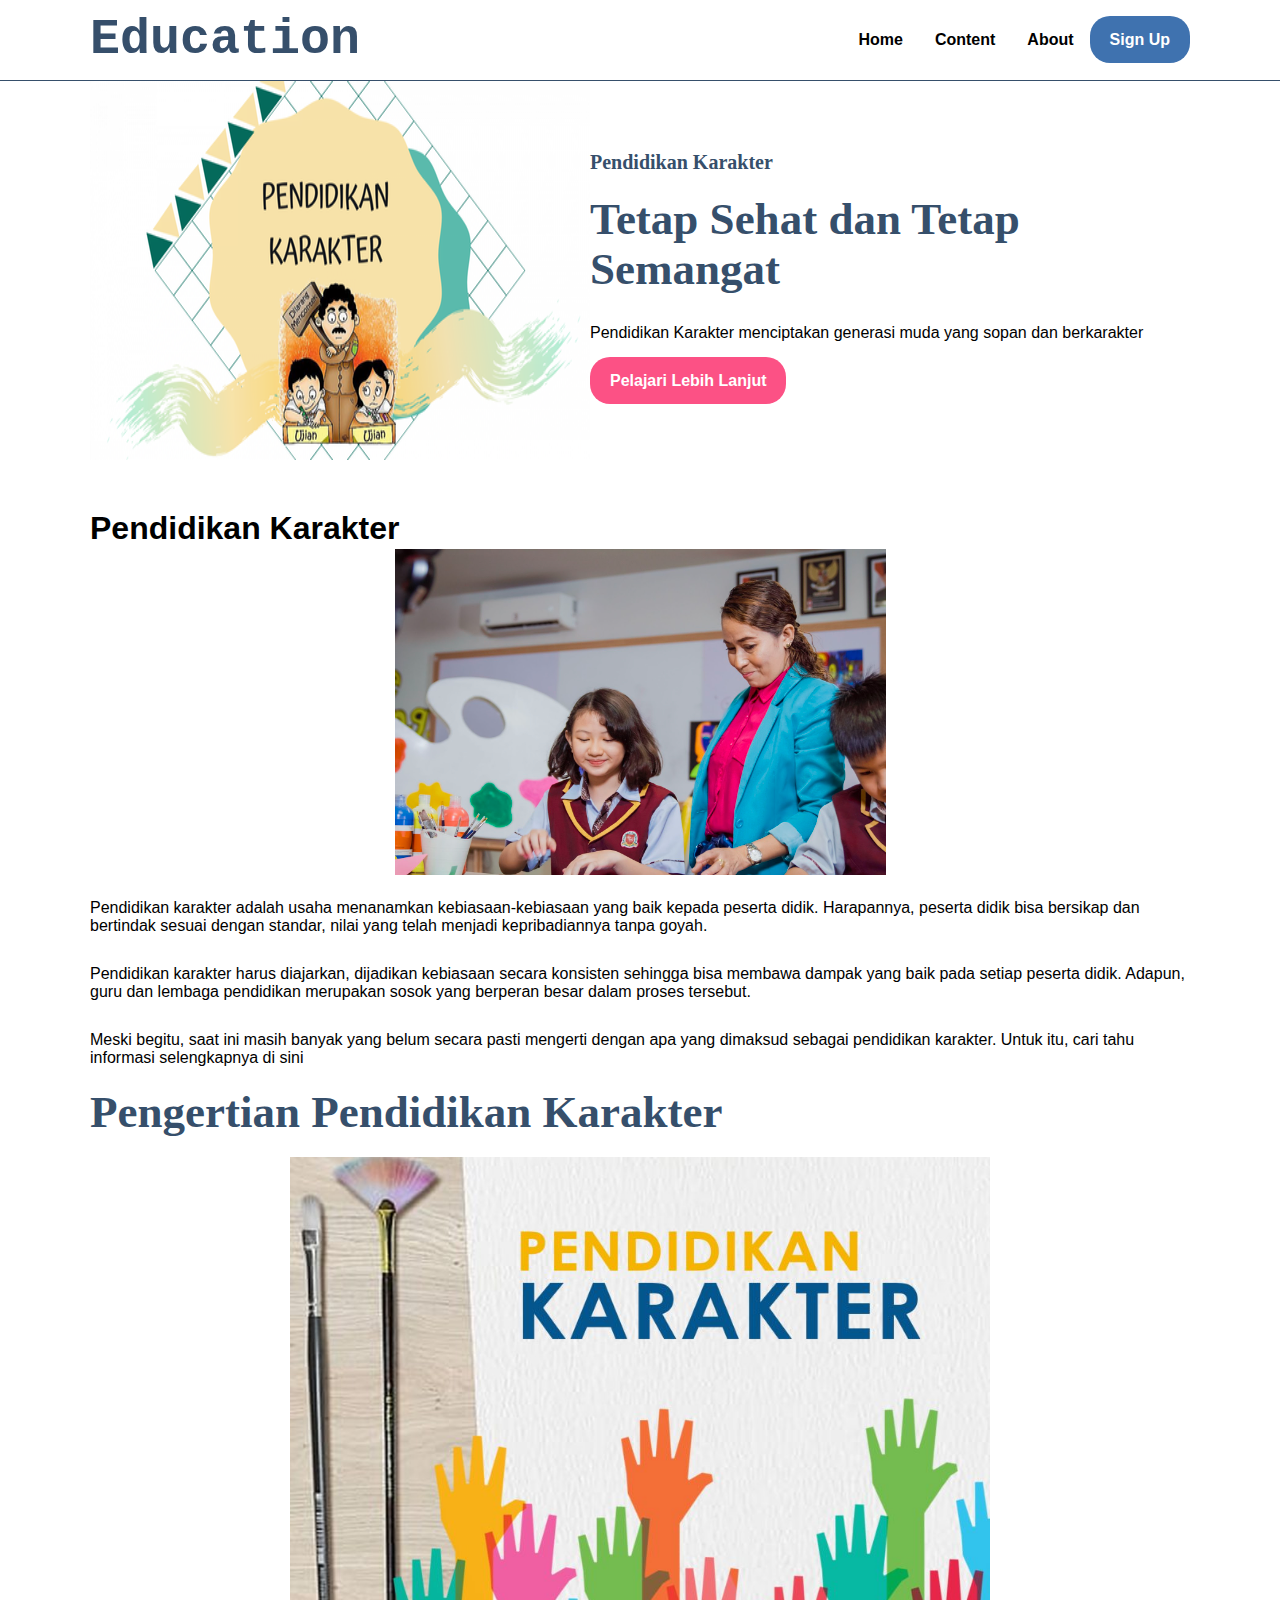
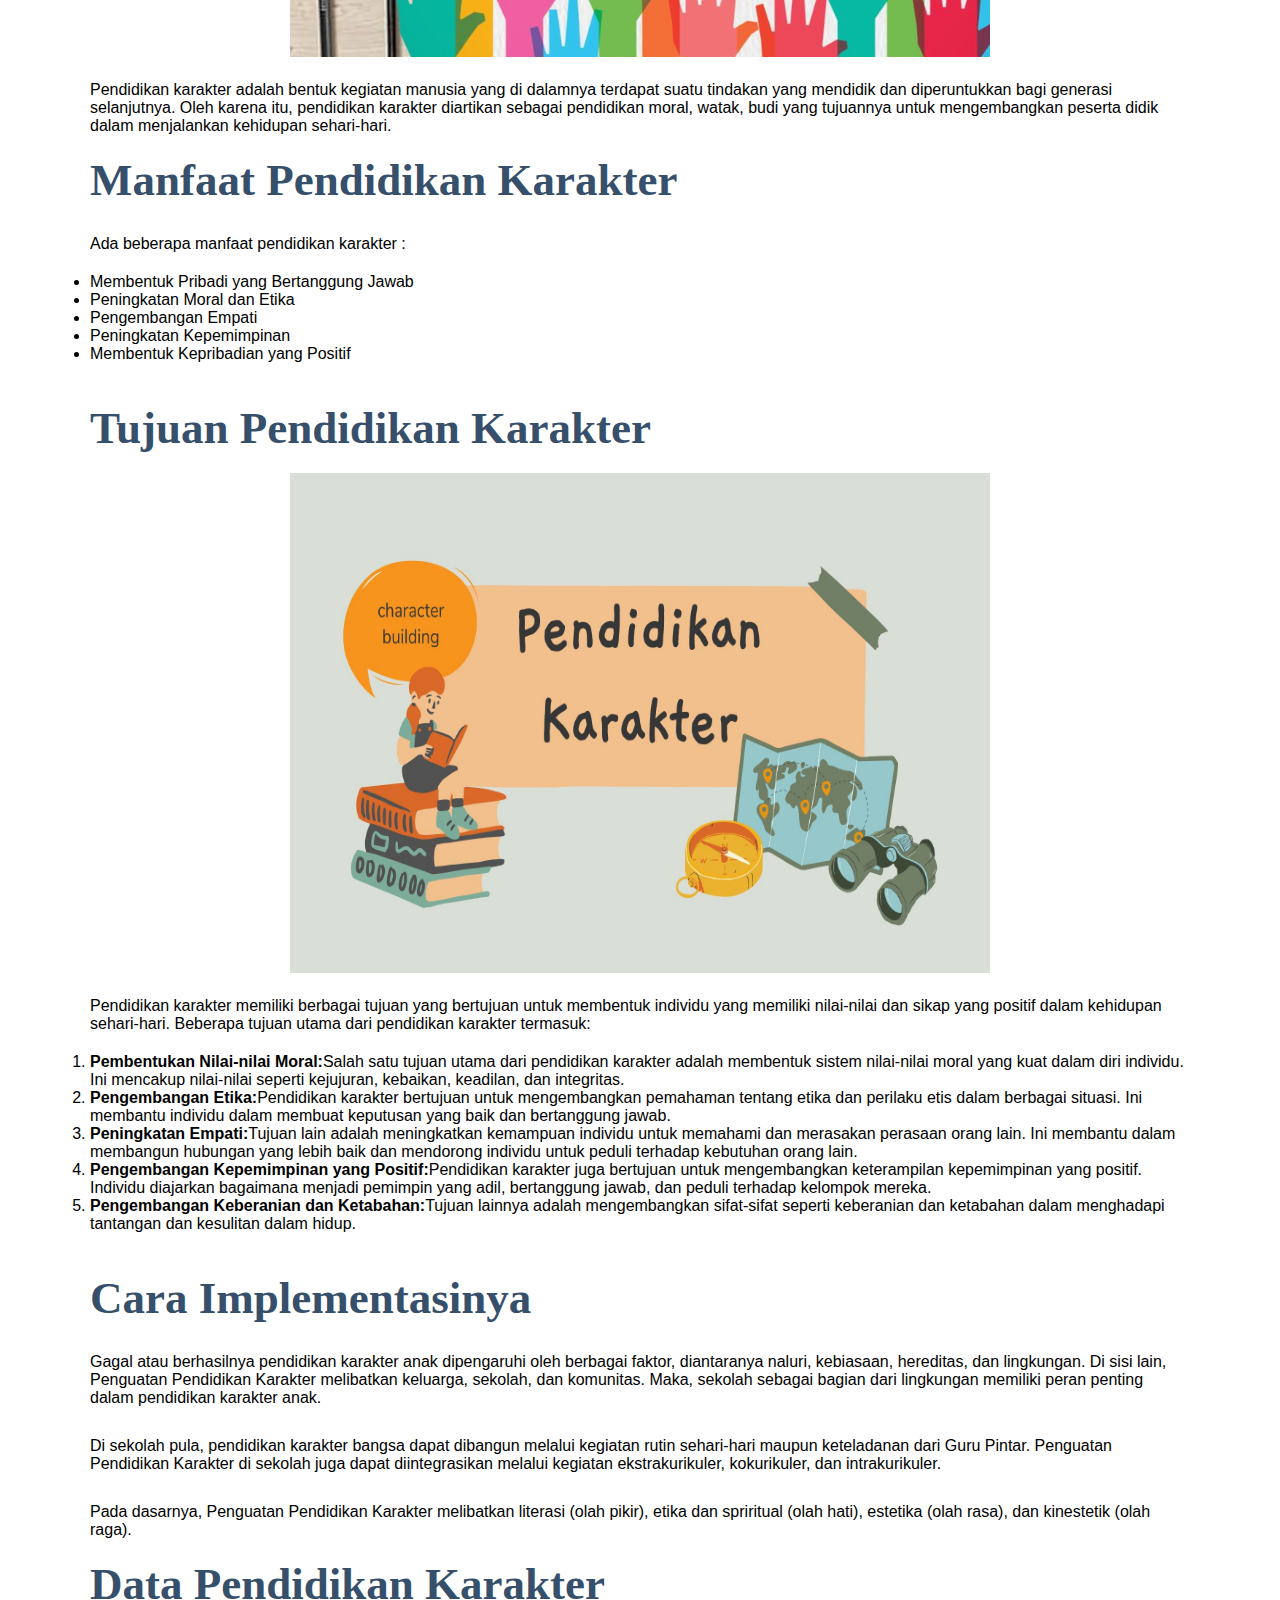
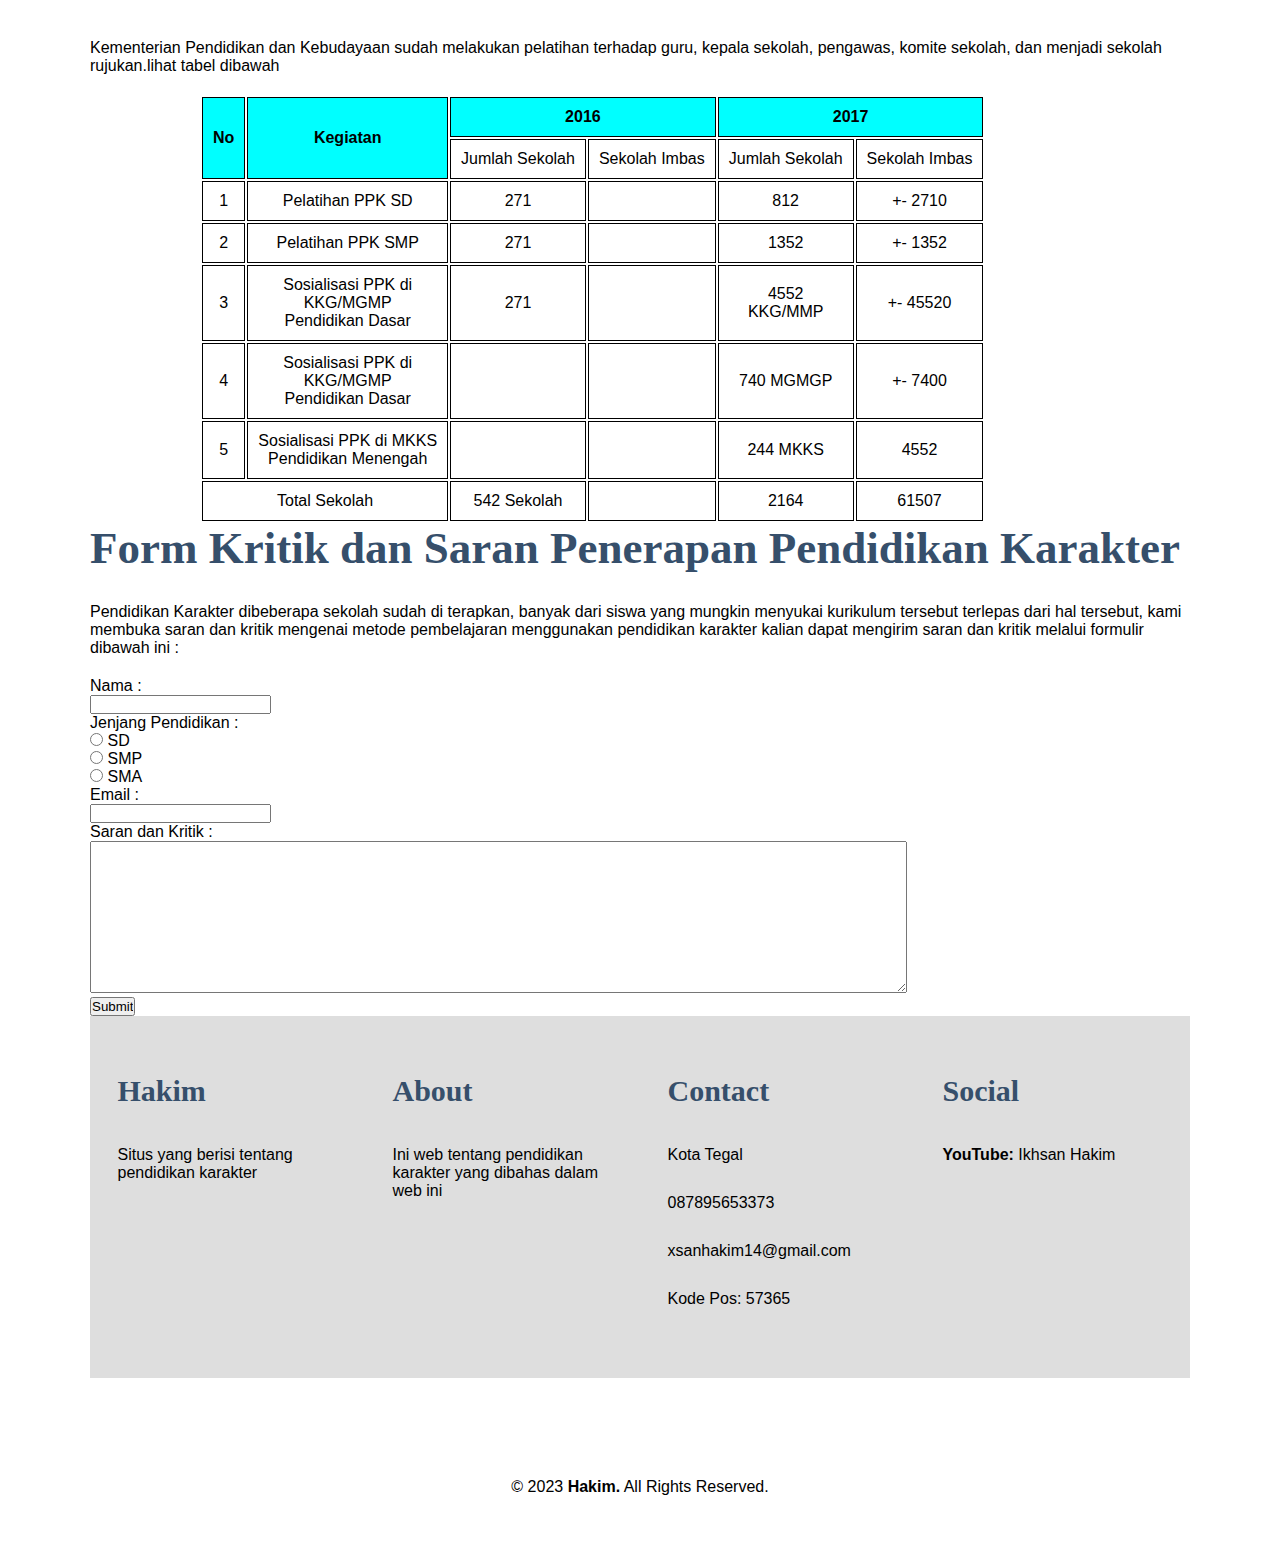
<file: web/index.html>
<!DOCTYPE html>
<html lang="en">
<head>
    <meta charset="UTF-8">
    <meta name="viewport" content="width=device-width, initial-scale=1.0">
    <title>Pendidikan Karakter</title>
    <link rel="stylesheet" href="style.css">
</head>
<body>
    <nav>
        <div class="wrapper">
            <div class="logo"><a href=''>Education</a></div>
            <div class="menu" onclick="">
                <ul>
                    <li><a href="#home">Home</a></li>
                    <li><a href="#content">Content</a></li>
                    <li><a href="#contact">About</a></li>
                    <li><a href="" class="tbl-biru">Sign Up</a></li>
                </ul>
            </div>
        </div>
    </nav>
    <div class="wrapper">
        <!-- untuk home -->
        <section id="home">
            <img src="main.png"/>
            <div class="kolom">
                <p class="deskripsi">Pendidikan Karakter</p>
                <h2>Tetap Sehat dan Tetap Semangat</h2>
                <p>Pendidikan Karakter menciptakan generasi muda yang sopan dan berkarakter</p>
                <p><a href="https://gurudikdas.kemdikbud.go.id/news/pendidikan-karakter-:-peranan-dalam-menciptakan-peserta-didik-yang-berkualitas" class="tbl-pink">Pelajari Lebih Lanjut</a></p>
            </div>
        </section>

        <!-- untuk content -->
    <div id="content">
        <h1 >Pendidikan Karakter</h1>
        <div class="img-container" style="text-align: center;">
            <img src="karakter.png"  alt="judul">
        </div >
        <p>Pendidikan karakter adalah usaha menanamkan kebiasaan-kebiasaan yang baik kepada peserta didik. Harapannya,
             peserta didik bisa bersikap dan bertindak sesuai dengan standar, nilai yang telah menjadi kepribadiannya tanpa goyah.</p>
        <p>Pendidikan karakter harus diajarkan, dijadikan kebiasaan secara konsisten sehingga bisa membawa dampak yang baik pada setiap peserta didik.
            Adapun, guru dan lembaga pendidikan merupakan sosok yang berperan besar dalam proses tersebut.</p> 
        <p>Meski begitu, saat ini masih banyak yang belum secara pasti mengerti dengan apa yang dimaksud sebagai pendidikan karakter. 
            Untuk itu, cari tahu informasi selengkapnya di sini</p>
        <h2><b>Pengertian Pendidikan Karakter</b></h2>
        <div class="img-container" style="text-align: center;" >
            <img src="pengertian.jpg" alt="pengertian" width="700px" height="500px">
        </div>
        <p>
            Pendidikan karakter adalah bentuk kegiatan manusia yang di dalamnya terdapat suatu tindakan 
            yang mendidik dan diperuntukkan bagi generasi selanjutnya.
    
            Oleh karena itu, pendidikan karakter diartikan sebagai pendidikan moral, watak, budi yang tujuannya 
            untuk mengembangkan peserta didik dalam menjalankan kehidupan sehari-hari.
        </p>
    
        <h2>Manfaat Pendidikan Karakter</h2>
        <p>
            Ada beberapa manfaat pendidikan karakter : 
            <ul>
                <li>Membentuk Pribadi yang Bertanggung Jawab</li>
                <li>Peningkatan Moral dan Etika</li>
                <li>Pengembangan Empati</li>
                <li>Peningkatan Kepemimpinan</li>
                <li>Membentuk Kepribadian yang Positif</li>
            </ul>
        </p>
        <h2>Tujuan Pendidikan Karakter</h2>
        <div class="img-container" style="text-align: center;">
            <img src="tujuan.jpg" alt="tujuan" width="700px" height="500px">
        </div>
        <p>
            Pendidikan karakter memiliki berbagai tujuan yang bertujuan untuk membentuk individu yang memiliki nilai-nilai dan sikap yang positif dalam kehidupan sehari-hari. 
            Beberapa tujuan utama dari pendidikan karakter termasuk:
            <ol>
                <li> 
                    <b>Pembentukan Nilai-nilai Moral:</b>Salah satu tujuan utama dari pendidikan karakter adalah membentuk sistem nilai-nilai moral yang kuat dalam diri individu. 
                    Ini mencakup nilai-nilai seperti kejujuran, kebaikan, keadilan, dan integritas.</li>
                <li>
                    <b>Pengembangan Etika:</b>Pendidikan karakter bertujuan untuk mengembangkan pemahaman tentang etika dan perilaku etis dalam berbagai situasi. 
                    Ini membantu individu dalam membuat keputusan yang baik dan bertanggung jawab.
                </li>
                <li>
                    <b>Peningkatan Empati:</b>Tujuan lain adalah meningkatkan kemampuan individu untuk memahami dan merasakan perasaan orang lain. 
                    Ini membantu dalam membangun hubungan yang lebih baik dan mendorong individu untuk peduli terhadap kebutuhan orang lain.
                </li>
                <li>
                    <b>Pengembangan Kepemimpinan yang Positif:</b>Pendidikan karakter juga bertujuan untuk mengembangkan keterampilan kepemimpinan yang positif. 
                    Individu diajarkan bagaimana menjadi pemimpin yang adil, bertanggung jawab, dan peduli terhadap kelompok mereka.
                </li>
                <li>
                    <b>Pengembangan Keberanian dan Ketabahan:</b>Tujuan lainnya adalah mengembangkan sifat-sifat seperti keberanian dan 
                    ketabahan dalam menghadapi tantangan dan kesulitan dalam hidup.
                </li>
            </ol>
        </p>
        <h2>Cara Implementasinya</h2>
        <p>
            Gagal atau berhasilnya pendidikan karakter anak dipengaruhi oleh berbagai faktor, diantaranya naluri, kebiasaan, hereditas, dan lingkungan. Di sisi lain, 
            Penguatan Pendidikan Karakter melibatkan keluarga, sekolah, dan komunitas. Maka, sekolah sebagai bagian dari lingkungan memiliki peran penting dalam pendidikan karakter anak.
        </p>
        <p>
            Di sekolah pula, pendidikan karakter bangsa dapat dibangun melalui kegiatan rutin sehari-hari maupun keteladanan dari Guru Pintar.
             Penguatan Pendidikan Karakter di sekolah juga dapat diintegrasikan melalui kegiatan ekstrakurikuler, kokurikuler, dan intrakurikuler.
        </p>
        <p>
            Pada dasarnya, Penguatan Pendidikan Karakter melibatkan literasi (olah pikir), etika dan spriritual (olah hati), estetika (olah rasa), dan kinestetik (olah raga).
        </p> 
        <h2>
            Data Pendidikan Karakter
        </h2>
    
        <p>
            Kementerian Pendidikan dan Kebudayaan sudah melakukan pelatihan terhadap guru, kepala sekolah, pengawas, komite sekolah, 
            dan menjadi sekolah rujukan.lihat tabel dibawah
        </p>
        <table>
            <tr>
                <th rowspan="2">No</th>
                <th rowspan="2">Kegiatan</th>
                <th colspan="2">2016</th>
                <th colspan="2">2017</th>
            </tr>
            <tr>
                <td>Jumlah Sekolah</td>
                <td>Sekolah Imbas</td>
                <td>Jumlah Sekolah</td>
                <td>Sekolah Imbas</td>
            </tr>
            <tr>
                <td>1</td>
                <td>Pelatihan PPK SD</td>
                <td>271</td>
                <td></td>
                <td>812</td>
                <td>+- 2710</td>
            </tr>
            <tr>
                <td>2</td>
                <td>Pelatihan PPK SMP</td>
                <td>271</td>
                <td></td>
                <td>1352</td>
                <td>+- 1352</td>
            </tr>
            <tr>
                <td>3</td>
                <td>Sosialisasi PPK di <br>KKG/MGMP <br> Pendidikan Dasar</td>
                <td>271</td>
                <td></td>
                <td>4552 <br>KKG/MMP</td>
                <td>+- 45520</td>
            </tr>
            <tr>
                <td>4</td>
                <td>Sosialisasi PPK di <br>KKG/MGMP <br> Pendidikan Dasar</td>
                <td></td>
                <td></td>
                <td>740 MGMGP</td>
                <td>+- 7400</td>
            </tr>
            <tr>
                <td>5</td>
                <td>Sosialisasi PPK di MKKS <br> Pendidikan Menengah</td>
                <td></td>
                <td></td>
                <td>244 MKKS</td>
                <td>4552</td>
            </tr>
            <tr>
                <td colspan="2">Total Sekolah</td>
                <td>542 Sekolah</td>
                <td></td>
                <td>2164</td>
                <td>61507</td>
            </tr>
        </table>
        <h2>Form Kritik dan Saran Penerapan Pendidikan Karakter</h2>
        <p>Pendidikan Karakter dibeberapa sekolah sudah di terapkan, banyak dari siswa yang mungkin menyukai kurikulum tersebut
            terlepas dari hal tersebut, kami membuka saran dan kritik mengenai metode pembelajaran menggunakan pendidikan karakter
            kalian dapat mengirim saran dan kritik melalui formulir dibawah ini : </p>
        <form>
            <label for="nama">Nama : </label><br>
            <input type="text" id="nama" name="name" required><br>
            <label for="pendidikan">Jenjang Pendidikan : </label><br>
            <input type="radio" name="sd" id="sd" required>
            <label for="sd">SD</label><br>
            <input type="radio" name="smp" id="smp" required>
            <label for="smp">SMP</label><br>
            <input type="radio" name="sma" id="sma" required>
            <label for="sma">SMA</label><br>
            <label for="email">Email : </label><br>
            <input type="text" name="email" id="email" required><br>
            <label for="des">Saran dan Kritik : </label><br>
            <textarea name="sar" id="" cols="100" rows="10"></textarea><br>
            
            <input type="button" name="submit" id="sub" value="Submit" class="tbl-biru">
        </form>
    </div>
        <!-- untuk about -->

    <div id="contact">
        <div class="wrapper">
            <div class="footer">
                <div class="footer-section">
                    <h3>Hakim</h3>
                    <p>Situs yang berisi tentang pendidikan karakter</p>
                </div>
                <div class="footer-section">
                    <h3>About</h3>
                    <p>Ini web tentang pendidikan karakter yang dibahas dalam web ini</p>
                </div>
                <div class="footer-section">
                    <h3>Contact</h3>
                    <p>Kota Tegal</p>
                    <p>087895653373</p>
                    <p>xsanhakim14@gmail.com</p>
                    <p>Kode Pos: 57365</p>
                </div>
                <div class="footer-section">
                    <h3>Social</h3>
                    <p><b>YouTube: </b>Ikhsan Hakim</p>
                </div>
            </div>
        </div>
    </div>

    <div id="copyright">
        <div class="wrapper">
            &copy; 2023 <b>Hakim.</b> All Rights Reserved.
        </div>
    </div>

    <script src="script.js"></script>
</body>
</html>
</file>
<file: web/style.css>
* {
    text-decoration: none;
    margin: 0px;
    padding: 0px;
}

body {
    margin: 0px;
    padding: 0px;
    font-family: 'Open Sans',sans-serif;
}

.wrapper {
    width: 1100px;
    margin: auto;
    position: relative;
}

.logo a {
    font-size: 50px;
    font-weight: 800;
    float: left;
    font-family: courier;
    color: #364f6b;
}

.menu {
    float: right;
}

nav {
    width: 100%;
    margin: auto;
    display: flex;
    line-height: 80px;
    position: sticky;
    position: -webkit-sticky; 
    top: 0;
    background: #FFFFFF;
    z-index: 1;
    border-bottom:1px solid #364f6b;
}

nav ul {
    list-style-type: none;
    margin: 0;
    padding: 0;
    overflow: hidden;
}

nav ul li {
    float: left;
}

nav ul li a {
    color: black;
    font-weight: bold;
    text-align: center;
    padding: 0px 16px 0px 16px;
    text-decoration: none;
}

nav ul li a:hover {
    text-decoration: underline;
}

section {
    margin: auto;
    display: flex;
    margin-bottom: 50px;
}

.kolom {
    margin-top: 50px;
    margin-bottom: 50px;
}

.kolom .deskripsi {
    font-size: 20px;
    font-weight: bold;
    font-family: 'comic sans ms';
    color: #364f6b;
}

h2 {
    font-family: 'comic sans ms';
    font-weight: 800;
    font-size: 45px;
    margin-bottom: 20px;
    color: #364f6b;
    width: 100%;
    line-height: 50px;
}

a.tbl-biru {
    background: #3f72af;
    border-radius: 20px;
    margin-top: 20px;
    padding: 15px 20px 15px 20px;
    color: #FFFFFF;
    cursor: pointer;
    font-weight: bold;
}

a.tbl-biru:hover {
    background: #fc5185;
    text-decoration: none;
}

a.tbl-pink {
    background: #fc5185;
    border-radius: 20px;
    margin-top: 20px;
    padding: 15px 20px 15px 20px;
    color: #FFFFFF;
    cursor: pointer;
    font-weight: bold;
}

a.tbl-pink:hover {
    background: #3f72af;
    text-decoration: none;
}

p {
    margin: 10px 0px 10px 0px;
    padding: 10px 0px 10px 0px;
}

.tengah {
    text-align: center;
    width: 100%;
}


#contact {
    background: #dedede;
    padding:50px 0px 50px 0px;
}

.footer {
    width: 100%;
    position: relative;
    display: flex;
    flex-wrap: wrap;
    margin: auto;
}

.footer-section {
    width: 20%;
    margin: 0 auto;
}

h3 {
    font-family: 'comic sans ms';
    font-weight: 800;
    font-size: 30px;
    margin-bottom: 20px;
    color: #364f6b;
    width: 100%;
    line-height: 50px;
}

#copyright {
    text-align: center;
    width: 100%;
    padding: 50px 0px 50px 0px;
    margin-top: 50px;
}

@media screen and (max-width: 991.98px) {
    .wrapper {
        width: 90%;
    }

    .logo a {
        display: block;
        width: 100%;
        text-align: center;
    }

    nav .menu {
        width: 100%;
        margin: 0;
    }

    nav .menu ul {
        text-align: center;
        margin: auto;
        line-height: 60px;
    }

    nav .menu ul li {
        display: inline-block;
        float: none;
    }

    section {
        display: block;
    }

    section img {
        display: block;
        width: 100%;
        height: auto;
    }

    .kartu-tutor {
        width: 50%;
    }

    .kartu-partner {
        width: 50%;
    }
}

table{
    padding-inline:10%;
}
th,td{
    border: 1px solid black;
}
th{
    background-color: aqua;
    text-align: center;
    padding: 10px;
}
td{
    background-color: white;
    text-align: center;
    padding: 10px;
}
</file>
